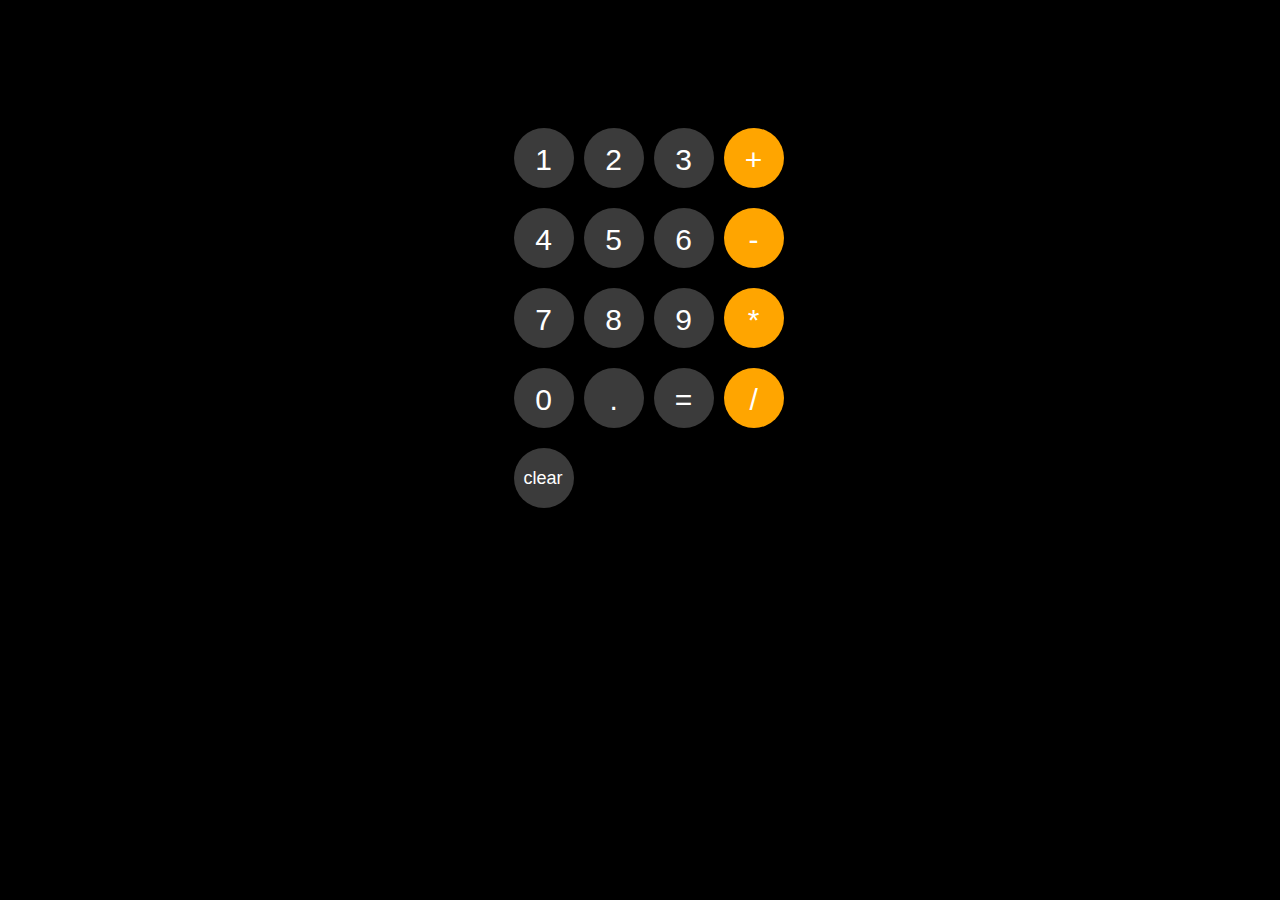
<file: index.html>
<!DOCTYPE html>
<html>
    <head>
        <title>
            Calculator
        </title>
        <link rel="stylesheet" href="10i.css">
        <link rel="icon" type="image/x-icon" href="favicon.png">
    </head>
    <body>
        <div class="container">
            <p class="display"></p>
            <div class="row-1">
                <button class="one">
                    1
                </button>
                <button class="two">
                    2
                </button>
                <button class="three">
                    3
                </button>
                <button class="plus">
                    +
                </button>
            </div>

            <div class="row-2">
                <button class="four">
                    4
                </button>
                <button class="five">
                    5
                </button>
                <button class="six">
                    6
                </button>
                <button class="minus">
                    -
                </button>
            </div>

            <div class="row-3">
                <button class="seven">
                    7
                </button>
                <button class="eight">
                    8
                </button>
                <button class="nine">
                    9
                </button>
                <button class="multiply">
                    *
                </button>
            </div>

            <div class="row-4">
                <button class="zero">
                    0
                </button>
                <button class="decimal">
                    .
                </button>
                <button class="equal">
                    =
                </button>
                <button class="divide">
                    /
                </button>
            </div>

            <div class="row-5">
                <button class="clear">
                    clear
                </button>
            </div>
        </div>

        <script src="10i.js"></script>
    </body>
</html>
</file>
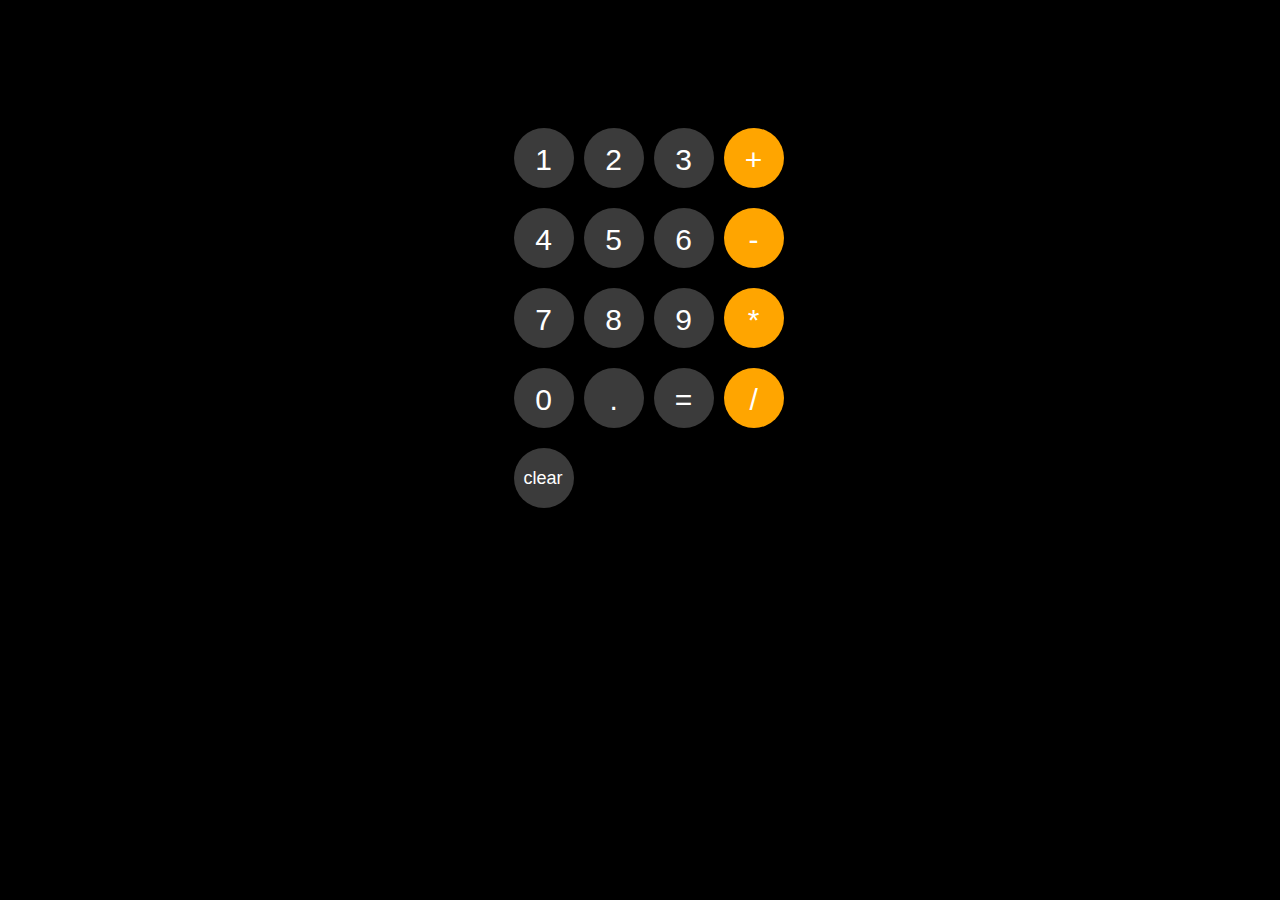
<file: 10i.html>
<!DOCTYPE html>
<html>
    <head>
        <title>
            Calculator
        </title>
        <link rel="stylesheet" href="10i.css">
    </head>
    <body>
        <div class="container">
            <p class="display"></p>
            <div class="row-1">
                <button class="one">
                    1
                </button>
                <button class="two">
                    2
                </button>
                <button class="three">
                    3
                </button>
                <button class="plus">
                    +
                </button>
            </div>

            <div class="row-2">
                <button class="four">
                    4
                </button>
                <button class="five">
                    5
                </button>
                <button class="six">
                    6
                </button>
                <button class="minus">
                    -
                </button>
            </div>

            <div class="row-3">
                <button class="seven">
                    7
                </button>
                <button class="eight">
                    8
                </button>
                <button class="nine">
                    9
                </button>
                <button class="multiply">
                    *
                </button>
            </div>

            <div class="row-4">
                <button class="zero">
                    0
                </button>
                <button class="decimal">
                    .
                </button>
                <button class="equal">
                    =
                </button>
                <button class="divide">
                    /
                </button>
            </div>

            <div class="row-5">
                <button class="clear">
                    clear
                </button>
            </div>
        </div>

        <script src="10i.js"></script>
    </body>
</html>
</file>
<file: 10i.css>
body
{
    background-color: black;
    font-family: arial;
    overflow: hidden;
}

.container
{
    display:flex;
    flex-direction: column;
    row-gap:20px;
    margin:0px; 
    position: relative;
    left:40%;
    right:40%;
    top:100px;
}

.display
{
    color:white;
    font-size:50px;
    margin:0px;
}

.row-1,.row-2,.row-3,.row-4,.row-5
{
    display:flex;
    column-gap: 10px;
}

.one,.two,.three,.four,.five,.six,.seven,.eight,.nine,.zero,.decimal,.equal,.clear
{
    border-radius:50%;
    background-color: rgb(59, 59, 59);
    color:white;
    padding:15px;
    border:none;
    width:60px;
    height:60px;
    font-size: 30px;
}

.clear
{
    font-size:18px;
    padding-left:10px;
}

.plus,.minus,.multiply,.divide
{
    border-radius:50%;
    background-color:orange;
    color:white;
    padding:15px;
    border:none;
    width:60px;
    height:60px;
    font-size: 30px;
}
</file>
